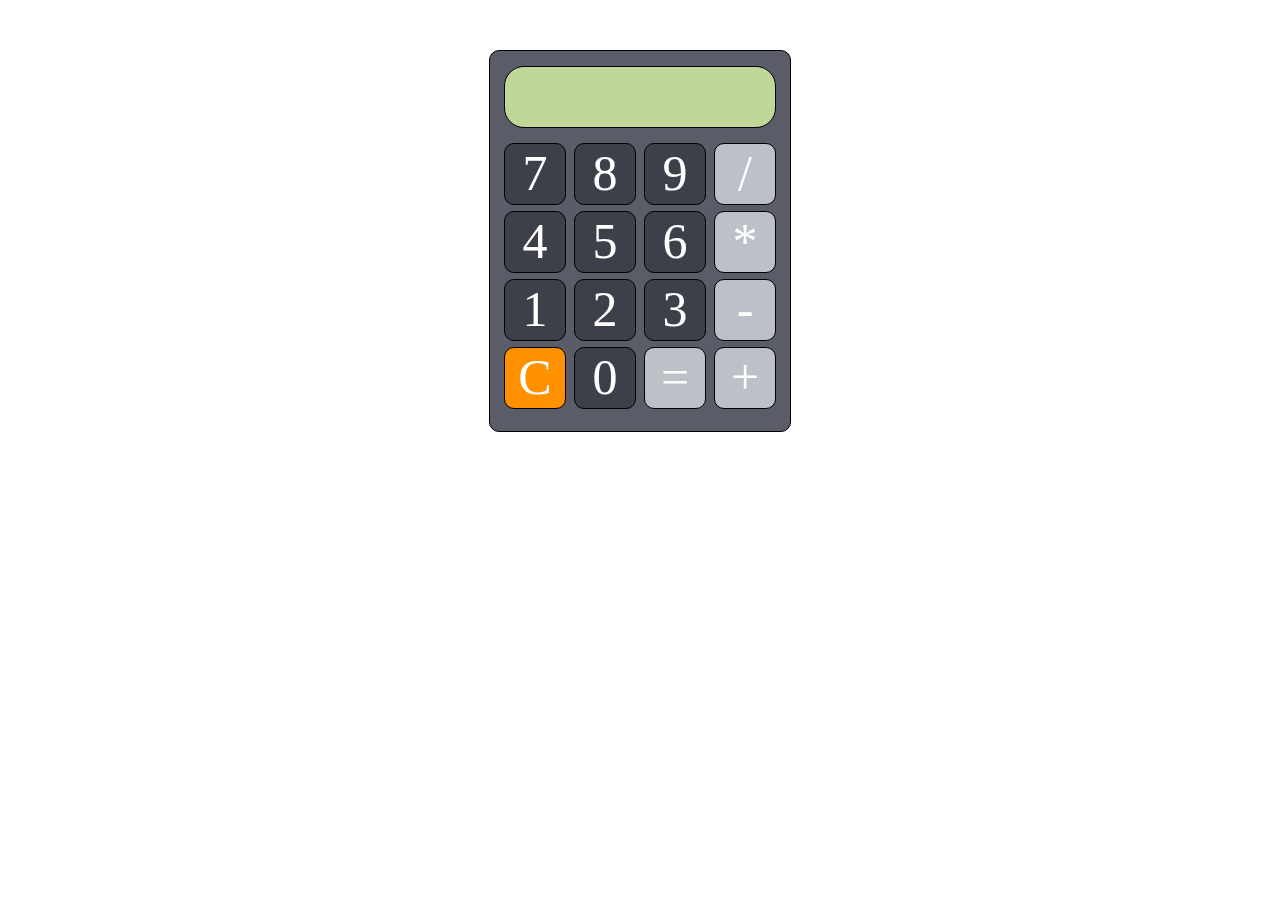
<file: calculator/index.html>
<!DOCTYPE html>
<html lang="en">

<head>
    <meta charset="UTF-8">
    <meta http-equiv="X-UA-Compatible" content="IE=edge">
    <meta name="viewport" content="width=device-width, initial-scale=1.0">
    <link rel="stylesheet" href="style.css">
    <title>CALCULATOR</title>
</head>

<body>
    <div id="container">
        <div id="dijital"><span id="sonuc"></span></div>
        <div id="box">
            <a href="#" class="tus islem">7</a>
            <a href="#" class="tus islem">8</a>
            <a href="#" class="tus islem">9</a>
            <a href="#" class="tus2 islem">/</a>
            <a href="#" class="tus islem">4</a>
            <a href="#" class="tus islem">5</a>
            <a href="#" class="tus islem">6</a>
            <a href="#" class="tus2 islem">*</a>
            <a href="#" class="tus islem">1</a>
            <a href="#" class="tus islem">2</a>
            <a href="#" class="tus islem">3</a>
            <a href="#" class="tus2 islem">-</a>
            <a id="clean" href="#" class="tus2 islem">C</a>
            <a href="#" class="tus islem">0</a>
            <a id="hesapla" href="#" class="tus2 islem">=</a>
            <a href="#" class="tus2 islem">+</a>
        </div>
    </div>
    <script src="javascript.js"></script>
</body>

</html>
</file>
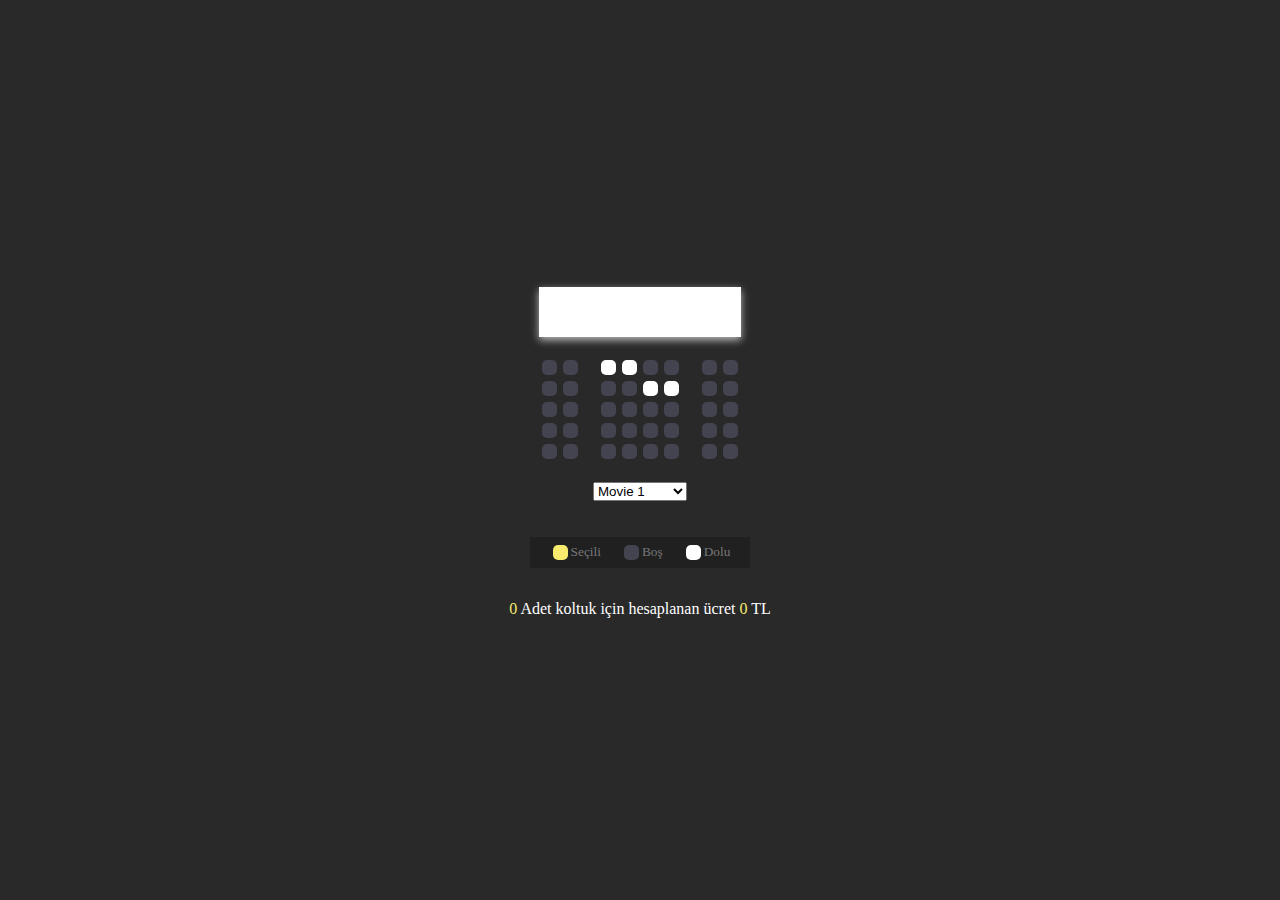
<file: cinema-reserved/index.html>
<!DOCTYPE html>
<html lang="en">

<head>
    <meta charset="UTF-8">
    <meta http-equiv="X-UA-Compatible" content="IE=edge">
    <meta name="viewport" content="width=device-width, initial-scale=1.0">
    <link rel="stylesheet" href="style.css">
    <title>Movie Ticket Reservation</title>
</head>

<body>

    <div class="container">
        <div class="screen"></div>
        <div class="row">
            <div class="seat"></div>
            <div class="seat"></div>
            <div class="seat reserved"></div>
            <div class="seat reserved"></div>
            <div class="seat"></div>
            <div class="seat"></div>
            <div class="seat"></div>
            <div class="seat"></div>
        </div>
        <div class="row">
            <div class="seat"></div>
            <div class="seat"></div>
            <div class="seat"></div>
            <div class="seat"></div>
            <div class="seat reserved"></div>
            <div class="seat reserved"></div>
            <div class="seat"></div>
            <div class="seat"></div>
        </div>
        <div class="row">
            <div class="seat"></div>
            <div class="seat"></div>
            <div class="seat"></div>
            <div class="seat"></div>
            <div class="seat"></div>
            <div class="seat"></div>
            <div class="seat"></div>
            <div class="seat"></div>
        </div>
        <div class="row">
            <div class="seat"></div>
            <div class="seat"></div>
            <div class="seat"></div>
            <div class="seat"></div>
            <div class="seat"></div>
            <div class="seat"></div>
            <div class="seat"></div>
            <div class="seat"></div>
        </div>
        <div class="row">
            <div class="seat"></div>
            <div class="seat"></div>
            <div class="seat"></div>
            <div class="seat"></div>
            <div class="seat"></div>
            <div class="seat"></div>
            <div class="seat"></div>
            <div class="seat"></div>
        </div>
    </div>

    <div class="movie-list">
        <select name="" id="movie">
            <option disabled>Film Seçiniz</option>
            <option value="20">Movie 1</option>
            <option value="30">Movie 2</option>
            <option value="25">Movie 3</option>
        </select>
    </div>

    <ul class="info">
        <li>
            <div class="seat selected"></div>
            <small>Seçili</small>
        </li>
        <li>
            <div class="seat"></div>
            <small>Boş</small>
        </li>
        <li>
            <div class="seat reserved"></div>
            <small>Dolu</small>
        </li>
    </ul>

    <p class="text">
        <span id="count">0</span> Adet koltuk için hesaplanan ücret <span id="amount">0</span> TL
    </p>

    <script src="script.js"></script>
</body>

</html>
</file>
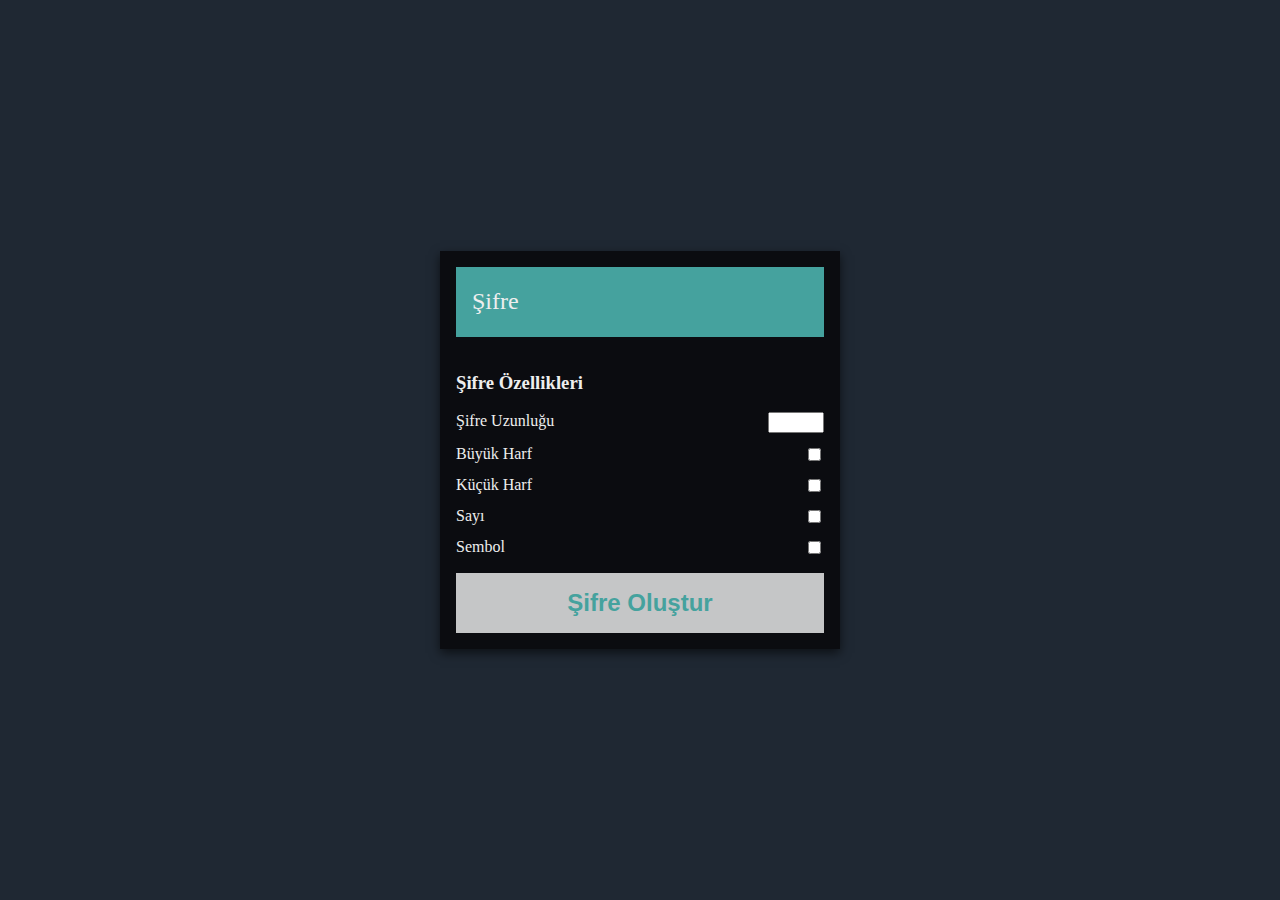
<file: create-password/index.html>
<!DOCTYPE html>
<html lang="en">

<head>
    <meta charset="UTF-8">
    <meta http-equiv="X-UA-Compatible" content="IE=edge">
    <meta name="viewport" content="width=device-width, initial-scale=1.0">
    <link rel="stylesheet" href="index.css">
    <title>Random Password</title>
</head>

<body>
    <div class="pw-container">
        <div class="pw-header">
            <div class="pw">
                <span id="pw">Şifre</span>
                <button id="copy">Kopyala</button>
            </div>
        </div>
        <div class="pw-body">
            <h3>Şifre Özellikleri</h3>
            <div class="form-control">
                <lable for="length">Şifre Uzunluğu</lable>
                <input id="len" type="number" min="8" max="30">
            </div>
            <div class="form-control">
                <lable for="upper">Büyük Harf</lable>
                <input id="upper" type="checkbox">
            </div>
            <div class="form-control">
                <lable for="lower">Küçük Harf</lable>
                <input id="lower" type="checkbox">
            </div>
            <div class="form-control">
                <lable for="number">Sayı</lable>
                <input id="number" type="checkbox">
            </div>
            <div class="form-control">
                <lable for="symbol">Sembol</lable>
                <input id="symbol" type="checkbox">
            </div>
            <button class="generate" id="generate">Şifre Oluştur</button>
        </div>
    </div>
    <script src="index.js"></script>
</body>

</html>
</file>
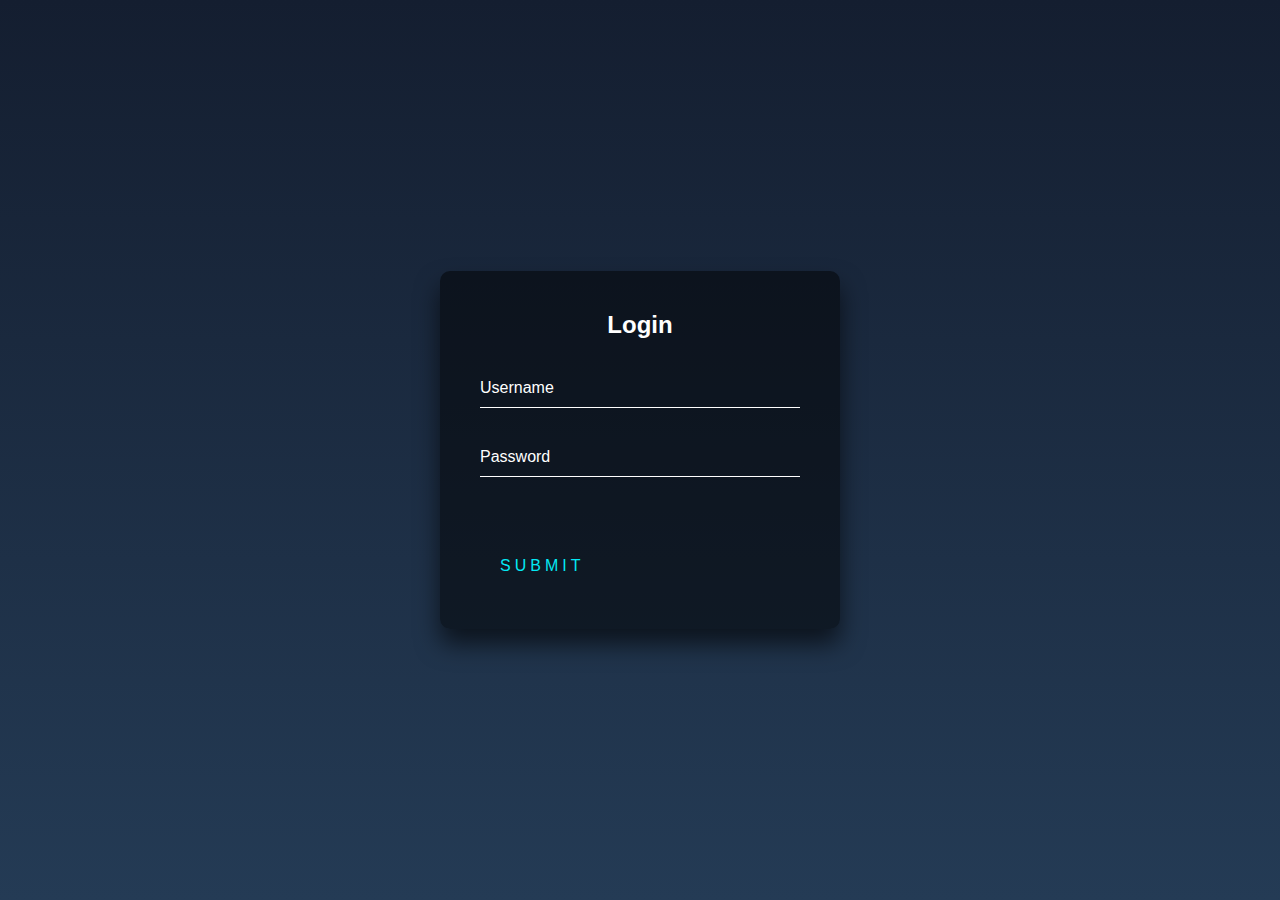
<file: login-form/index.html>
<!DOCTYPE html>
<html lang="en">

<head>
    <meta charset="UTF-8">
    <meta http-equiv="X-UA-Compatible" content="IE=edge">
    <meta name="viewport" content="width=device-width, initial-scale=1.0">
    <link rel="stylesheet" href="style.css">
    <title>login-form</title>
</head>

<body>
    <div class="login-box">
        <h2>Login</h2>
        <form>
            <div class="user-box">
                <input type="text" name="" required="">
                <label>Username</label>
            </div>
            <div class="user-box">
                <input type="password" name="" required="">
                <label>Password</label>
            </div>
            <a href="#">
                <span></span>
                <span></span>
                <span></span>
                <span></span>
                Submit
            </a>
        </form>
    </div>
</body>

</html>
</file>
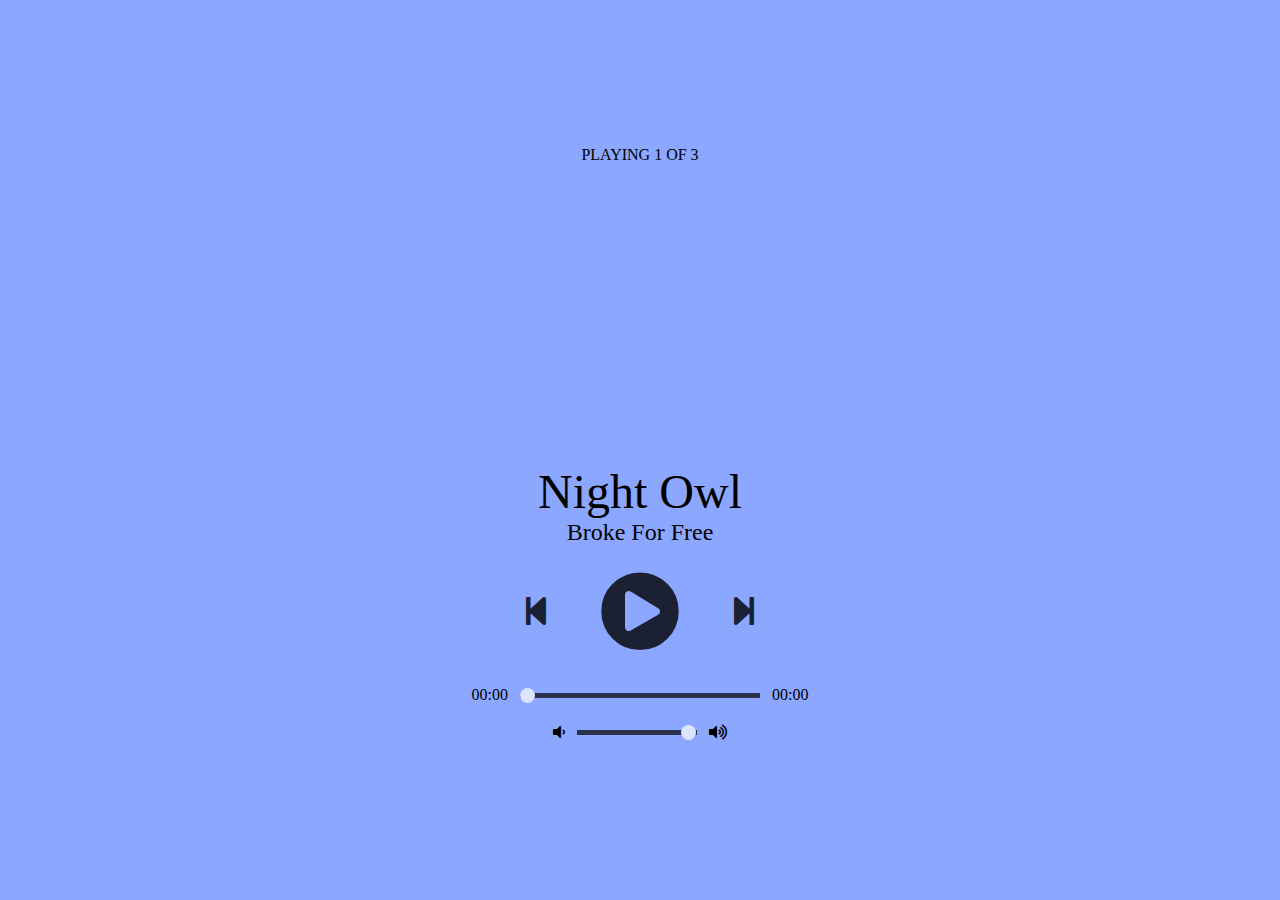
<file: music-player/index.html>
<!DOCTYPE html>
<html lang="en">

<head>
    <meta charset="UTF-8">
    <meta name="viewport" content="width=device-width, initial-scale=1.0">
    <title>Simple Music Player</title>
    <link rel="stylesheet" href="https://cdnjs.cloudflare.com/ajax/libs/font-awesome/5.13.0/css/all.min.css">
    <link rel="stylesheet" type="text/css" href="style.css">
</head>

<body>
    <div class="player">
        <div class="details">
            <div class="now-playing">PLAYING x OF y</div>
            <div class="track-art"></div>
            <div class="track-name">Track Name</div>
            <div class="track-artist">Track Artist</div>
        </div>
        <div class="buttons">
            <div class="prev-track" onclick="prevTrack()"><i class="fa fa-step-backward fa-2x"></i></div>
            <div class="playpause-track" onclick="playpauseTrack()"><i class="fa fa-play-circle fa-5x"></i></div>
            <div class="next-track" onclick="nextTrack()"><i class="fa fa-step-forward fa-2x"></i></div>
        </div>
        <div class="slider_container">
            <div class="current-time">00:00</div>
            <input type="range" min="1" max="100" value="0" class="seek_slider" onchange="seekTo()">
            <div class="total-duration">00:00</div>
        </div>
        <div class="slider_container">
            <i class="fa fa-volume-down"></i>
            <input type="range" min="1" max="100" value="99" class="volume_slider" onchange="setVolume()">
            <i class="fa fa-volume-up"></i>
        </div>
    </div>
    <script src="main.js"></script>
</body>

</html>
</file>
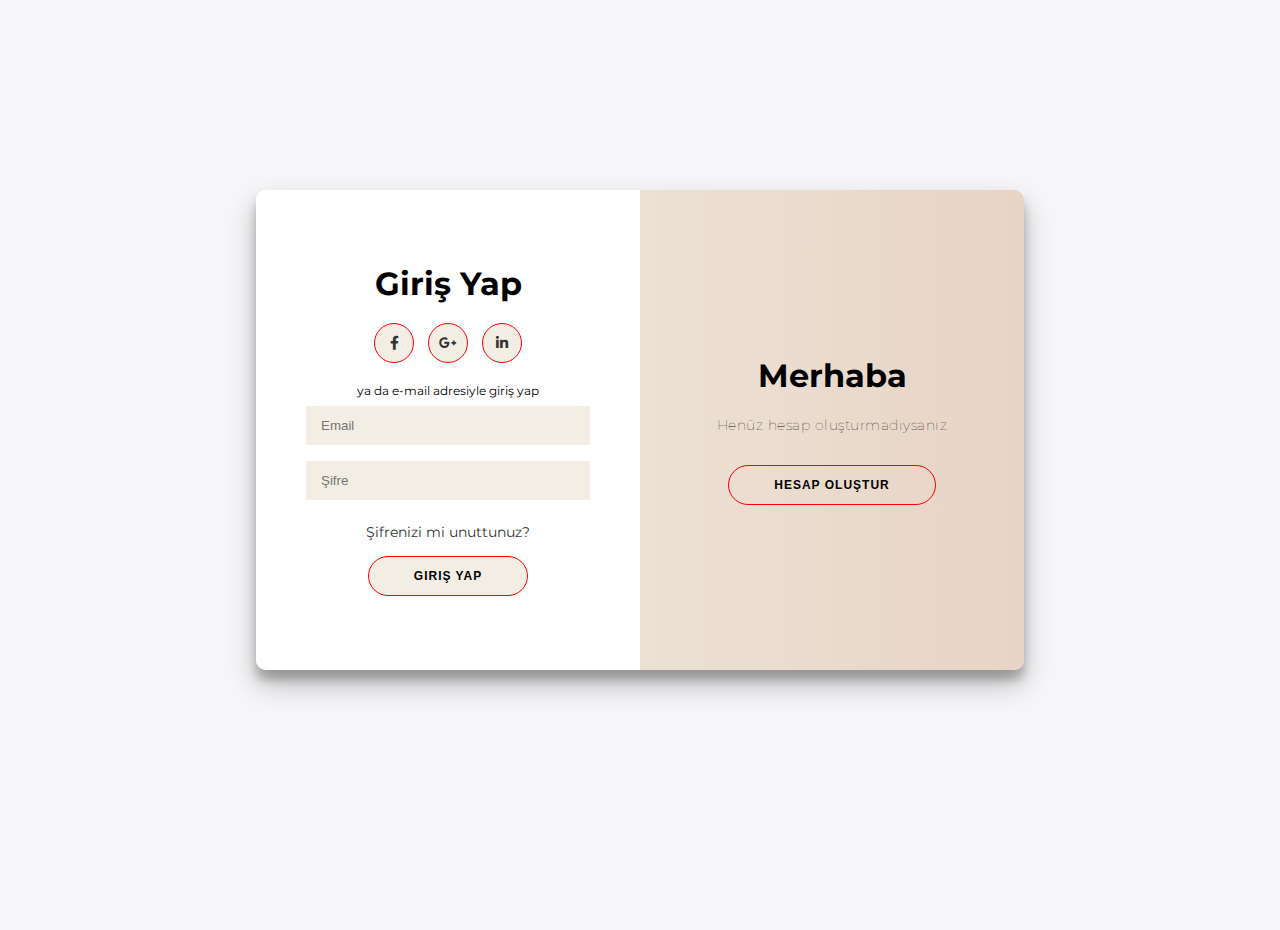
<file: signin-signup-form/index.html>
<!DOCTYPE html>
<html lang="en" dir="ltr">

<head>
    <meta charset="utf-8">
    <title>Login</title>
    <link rel="stylesheet" href="style.css">
    <link href="https://fonts.googleapis.com/css?family=Arvo" rel="stylesheet">
    <link rel='stylesheet' href='https://cdnjs.cloudflare.com/ajax/libs/font-awesome/5.14.0/css/all.min.css'>
</head>

<body>


    <div class="container" id="container">
        <div class="form-container sign-up-container">
            <form action="#">
                <h1>Hesap Oluştur</h1>
                <div class="social-container">
                    <a href="#" class="social"><i class="fab fa-facebook-f"></i></a>
                    <a href="#" class="social"><i class="fab fa-google-plus-g"></i></a>
                    <a href="#" class="social"><i class="fab fa-linkedin-in"></i></a>
                </div>
                <span>ya da e-mail adresinizi kullanarak hesap oluştur</span>
                <input type="text" placeholder="İsim" />
                <input type="email" placeholder="Email" />
                <input type="password" placeholder="Şifre" />
                <button>Kayıt Ol</button>
            </form>
        </div>
        <div class="form-container sign-in-container">
            <form action="#">
                <h1>Giriş Yap</h1>
                <div class="social-container">
                    <a href="#" class="social"><i class="fab fa-facebook-f"></i></a>
                    <a href="#" class="social"><i class="fab fa-google-plus-g"></i></a>
                    <a href="#" class="social"><i class="fab fa-linkedin-in"></i></a>
                </div>
                <span>ya da e-mail adresiyle giriş yap</span>
                <input type="email" placeholder="Email" />
                <input type="password" placeholder="Şifre" />
                <a href="#">Şifrenizi mi unuttunuz?</a>
                <button>Giriş Yap</button>
            </form>
        </div>
        <div class="overlay-container">
            <div class="overlay">
                <div class="overlay-panel overlay-left">
                    <h1>Tekrar Hoşgeldiniz</h1>
                    <p>Lütfen kişisel bilgilerinizin doğruluğundan emin olun.</p>
                    <button class="ghost" id="signIn">Giriş Yap</button>
                </div>
                <div class="overlay-panel overlay-right">
                    <h1>Merhaba</h1>
                    <p>Henüz hesap oluşturmadıysanız</p>
                    <button class="ghost" id="signUp">Hesap Oluştur</button>
                </div>
            </div>
        </div>
    </div>

    <script src="script.js" charset="utf-8"></script>
</body>

</html>
</file>
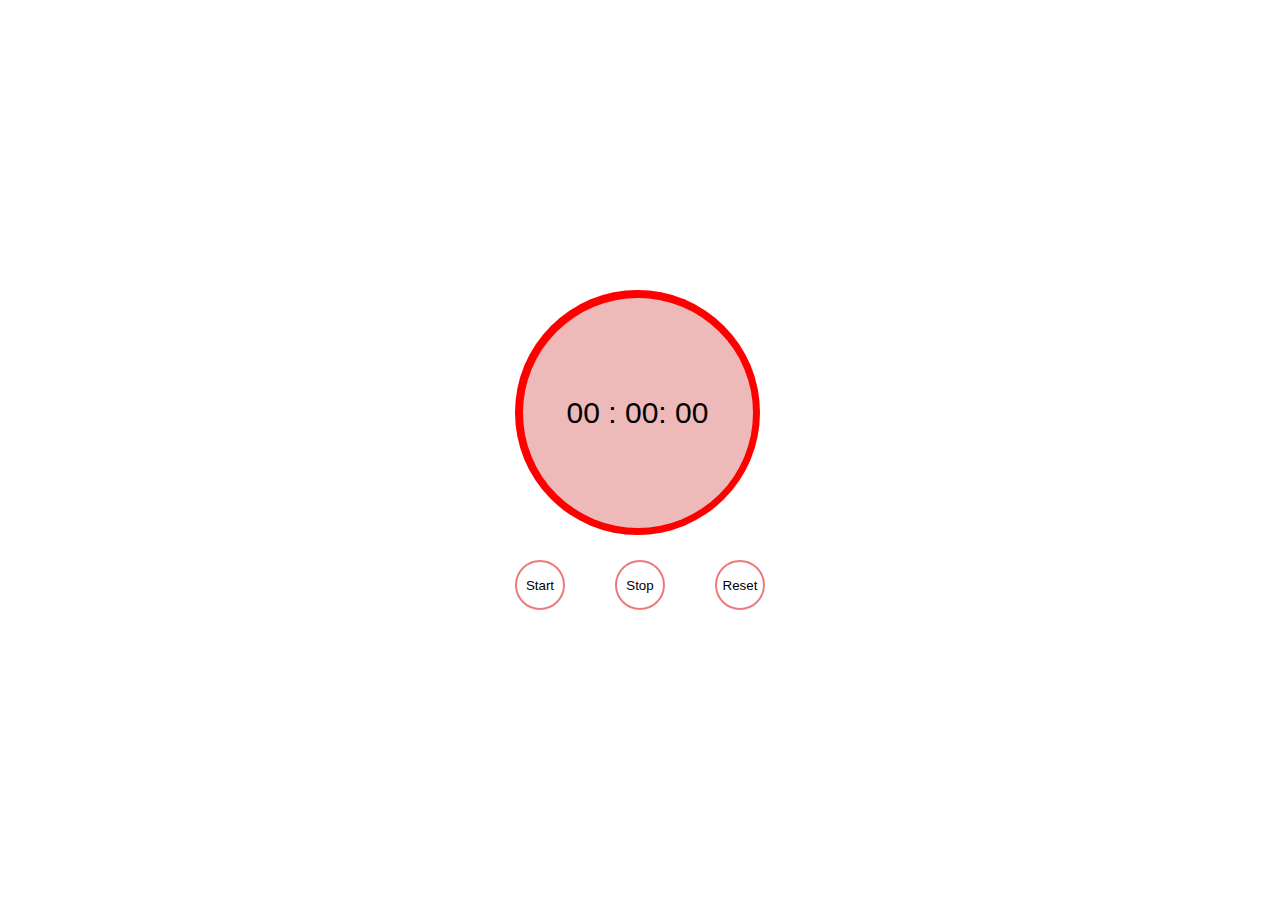
<file: stopwatch/index.html>
<!DOCTYPE html>
<html lang="en" dir="ltr">

<head>
    <meta charset="utf-8">
    <title>Test</title>
    <link rel="stylesheet" href="style.css">
</head>

<body>

    <div class="container">

        <div class="watch">

            <div class="outer">
                <div class="inner">
                    <span class=" text hour">00 :</span>
                    <span class=" text min">&nbsp;00:</span>
                    <span class=" text sec">&nbsp;00</span>
                </div>
            </div>

            <div class="btns">
                <button class="start">Start</button>
                <button class="stop">Stop</button>
                <button class="reset">Reset</button>
            </div>

        </div>

    </div>
    <script src="script.js" charset="utf-8"></script>
</body>

</html>
</file>
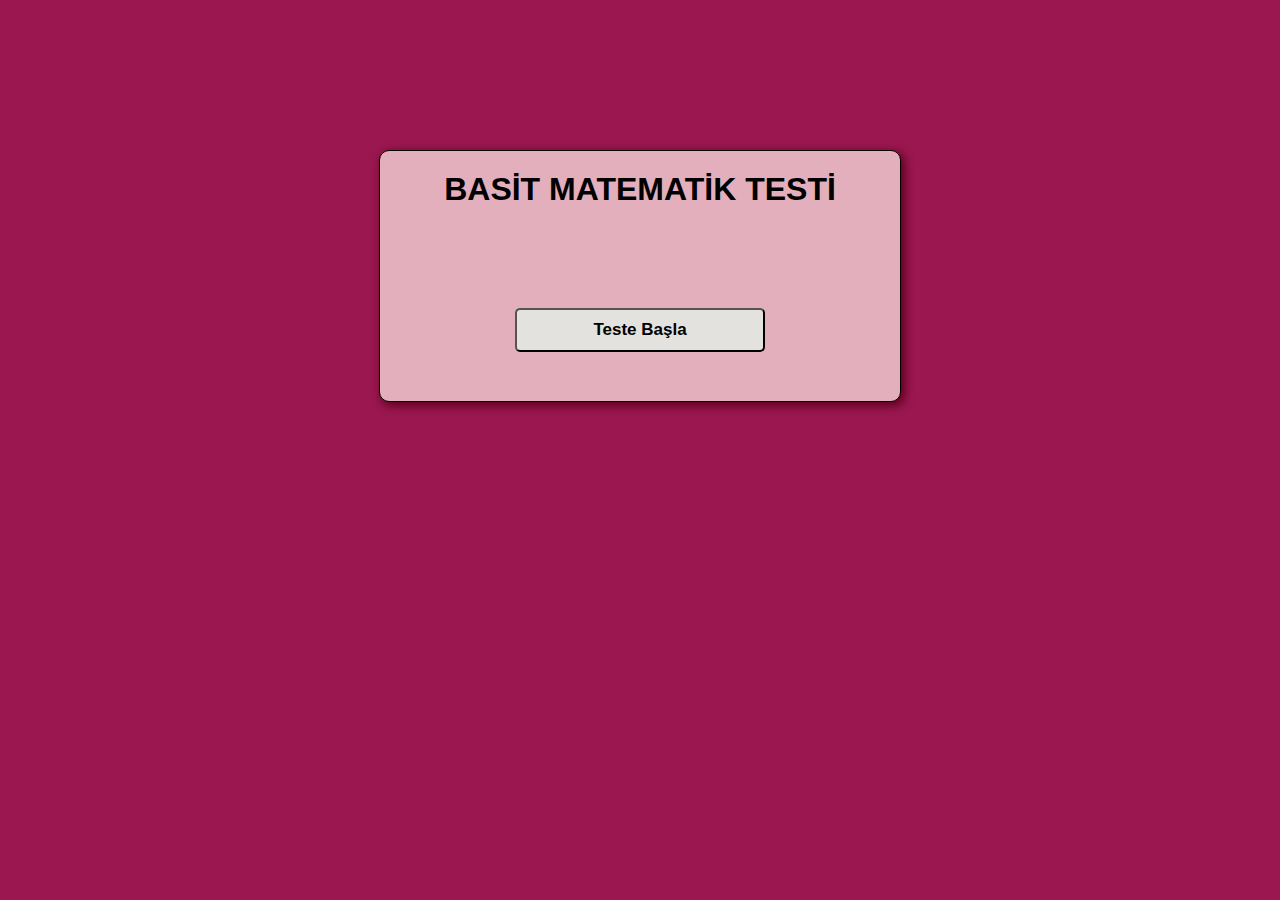
<file: math-test/math.html>
<html lang="en">

<head>
    <meta charset="UTF-8">
    <title>Matematik Uygulaması</title>
    <link rel="stylesheet" href="style.css">
</head>

<body>

    <div id="container">
        <h1 id="baslik">BASİT MATEMATİK TESTİ</h1>
        <div id="box">
            <span id="sayi1" class="sayi"></span>
            <span id="islem"></span>
            <span id="sayi2" class="sayi"></span>
            <span id="esit">=</span>
            <input id="cevap" type="text">
            <div><button id="gonder">Cevapla</button><button id="bitir">Bitir</button></div>
            <div id="skor">Doğru Sayısı: 0</div>
        </div>
        <div id="bilgi1">Doğru Cevap :)</div>
        <div id="bilgi2">Yanlış Cevap :(</div>
        <div><button id="sonraki">Sonraki Soru</button></div>
        <div><button id="basla">Teste Başla</button></div>
    </div>


    <script src="script.js"></script>
</body>

</html>
</file>
<file: calculator/style.css>
#container {
    width: 300px;
    height: 380px;
    border: 1px solid black;
    border-radius: 10px;
    margin: auto;
    margin-top: 50px;
    background: #5A5C68;
}

#dijital {
    width: 270px;
    height: 60px;
    border: 1px solid black;
    border-radius: 20px;
    margin: auto;
    margin-top: 15px;
    background: #C1D798;
}

#box {
    text-align: center;
    margin-top: 15px;
}

.islem {
    font-size: 50px;
    text-decoration: none;
}

.tus {
    width: 60px;
    height: 60px;
    border: 1px solid black;
    border-radius: 10px;
    margin: 0 2px 6px 2px;
    display: inline-block;
    color: #fff;
    background: #3D4049;
}

.tus:hover {
    background: #6d6f77;
}

.tus2:hover {
    background: #6d6f77;
}

.tus2 {
    width: 60px;
    height: 60px;
    border: 1px solid black;
    border-radius: 10px;
    margin: 0 2px 6px 2px;
    display: inline-block;
    color: #fff;
    background: #BCC0C7;
}

#sonuc {
    display: inline-block;
    transform: translate(-0%, 0%);
    font-size: 55px;
    text-align: center;
    width: 270px;
}

#clean {
    background: #FF9100;
}

#clean:hover {
    background: #ffc375;
}
</file>
<file: cinema-reserved/style.css>
body {
    background-color: #292929;
    display: flex;
    flex-direction: column;
    align-items: center;
    justify-content: center;
    height: 100vh;
    /* margin 0 ladığımızda scroll yukarı aşağı hareket etmez */
    margin: 0;
    color: #fff;

}

/* koltuk ayarları */
.seat {
    background-color: #444451;
    height: 15px;
    width: 15px;
    margin: 3px;
    border-radius: 5px;
}

/* seçilen koltuk için */
.seat.selected {
    background-color: #f6eb6f;
}

/* rezervasyonlanan koltuk için */
.seat.reserved {
    background-color: #fff;
}

/* mouse ile üstüne gelinen koltukları kullanıcıya belirtmek */
.seat:not(.reserved):hover {
    cursor: pointer;
    transform: scale(1.3);
}

/* nth özelliğini burda koltuk dizaynı için kullandık (sinema salonu gibi) */
/* koltukları düzenleme; type içi kaçıncı koltuktan öncesi için */
.seat:nth-of-type(2) {
    margin-right: 20px;
}

/* koltukları düzenleme; type içi sondan kaçıncı koltuktan sonrası için */
.seat:nth-last-of-type(3) {
    margin-right: 20px;
}

.row {
    display: flex;
}

/* koltukların üstündeki ekranın ayarları */
.screen {
    background-color: #fff;
    height: 50px;
    width: 100%;
    margin: 20px 0;
    box-shadow: 0 3px 8px rgba(255, 255, 255, 0.7);
}

/* film seçilen kısım */
.movie-list {
    margin: 20px 0;
}

/* koltuk özellikleri */
.info {
    background-color: rgba(0, 0, 0, 0.2);
    padding: 5px 10px;
    color: #777;
    display: flex;

}

/* koltuk farklılıkları */
.info li {
    display: flex;
    /* align ve justify : yatayda ve dikeyde ortalamak için kullanılır */
    align-items: center;
    justify-content: center;
    margin: 0 10px;
}

/* yazı */
p.text span {
    color: #f6eb6f;
}
</file>
<file: create-password/index.css>
@import url('https://fonts.googleapis.com/css2?family=Poppins:wght@200;400;600&display=swap');

* {
    box-sizing: border-box;
}

body {
    margin: 0;
    font-family: "Georgia";
    background-color: #1F2833;
    color: #eee;
    display: flex;
    align-items: center;
    justify-content: center;
    min-height: 100vh;
}

.pw-container {
    width: 400px;
    background-color: #0B0C10;
    box-shadow: 0 4px 10px rgba(0, 0, 0, 0.6);
}

.pw-header {
    padding: 1rem;
}

.pw {
    width: 100%;
    height: 70px;
    background-color: #45A29E;
    display: flex;
    align-items: center;
    position: relative;
    font-size: 1.5rem;
    padding: 1rem;
    /* overflow: auto; */
}

.pw button {
    position: absolute;
    top: 0;
    right: 0;
    transform: translate(0, 50%);
    transition: opacity 0.2s ease, transform 0.2s ease;
    opacity: 0;
    background-color: rgb(35, 5, 66);
    padding: 0.25rem 1rem;
    font-family: inherit;
    font-weight: bold;
    color: #fff;
    border: none;
    cursor: pointer;
}

.pw:hover button {
    opacity: 1;
    transform: translate(0, -80%);
}

.pw-body {
    padding: 0 1rem 1rem;
}

.form-control {
    color: #eee;
    display: flex;
    justify-content: space-between;
    margin: 0.75rem 0;
}

.generate {
    display: block;
    background-color: #C5C6C7;
    color: #45A29E;
    font-weight: bold;
    padding: 1rem;
    font-size: 1.5rem;
    margin-top: 1rem;
    border: none;
    width: 100%;
    cursor: pointer;
}
</file>
<file: login-form/style.css>
html {
    height: 100%;
}

body {
    margin: 0;
    padding: 0;
    font-family: sans-serif;
    background: linear-gradient(#141e30, #243b55);
    /*arka plan rengi*/
}

.login-box {
    position: absolute;
    top: 50%;
    left: 50%;
    width: 400px;
    padding: 40px;
    transform: translate(-50%, -50%);
    background: rgba(0, 0, 0, .5);
    box-sizing: border-box;
    box-shadow: 0 15px 25px rgba(0, 0, 0, .6);
    border-radius: 10px;
}

.login-box h2 {
    margin: 0 0 30px;
    padding: 0;
    color: #fff;
    text-align: center;
}

.login-box .user-box {
    position: relative;
}

.login-box .user-box input {
    width: 100%;
    padding: 10px 0;
    font-size: 16px;
    color: #fff;
    margin-bottom: 30px;
    border: none;
    border-bottom: 1px solid #fff;
    outline: none;
    background: transparent;
}

.login-box .user-box label {
    position: absolute;
    top: 0;
    left: 0;
    padding: 10px 0;
    font-size: 16px;
    color: #fff;
    pointer-events: none;
    transition: .5s;
}

.login-box .user-box input:focus~label,
.login-box .user-box input:valid~label {
    top: -20px;
    left: 0;
    color: #03e9f4;
    /* username ve passworda basıldıktan sonra üste gözüken yazının rengi*/
    font-size: 12px;
}

.login-box form a {
    position: relative;
    display: inline-block;
    padding: 10px 20px;
    color: #03e9f4;
    /*submit rengi*/
    font-size: 16px;
    text-decoration: none;
    text-transform: uppercase;
    overflow: hidden;
    transition: .5s;
    margin-top: 40px;
    letter-spacing: 4px
}

.login-box a:hover {
    background: #00f2ff;
    /*mouse submitin üstüne gelince olan renk*/
    color: #fff;
    /*mouse submitin üstüne gelince yazının rengi */
    border-radius: 5px;
    box-shadow: 0 0 5px #03e9f4,
        0 0 25px #03e9f4,
        0 0 50px #03e9f4,
        0 0 100px #03e9f4;
    /* submit butonu etrafındaki renkler*/
}

.login-box a span {
    position: absolute;
    display: block;
}

.login-box a span:nth-child(1) {
    /*submit butonu üstündeki çizgi rengi*/
    top: 0;
    left: -100%;
    width: 100%;
    height: 2px;
    background: linear-gradient(90deg, transparent, #0fa7af);
    animation: btn-anim1 1s linear infinite;
}

@keyframes btn-anim1 {
    0% {
        left: -100%;
    }

    50%,
    100% {
        left: 100%;
    }
}

.login-box a span:nth-child(2) {
    /*submit butonu sağındaki çizgi rengi*/
    top: -100%;
    right: 0;
    width: 2px;
    height: 100%;
    background: linear-gradient(180deg, transparent, #178f96);
    animation: btn-anim2 1s linear infinite;
    animation-delay: .25s
}

@keyframes btn-anim2 {
    0% {
        top: -100%;
    }

    50%,
    100% {
        top: 100%;
    }
}

.login-box a span:nth-child(3) {
    /*submit butonu solundaki çizgi rengi*/
    bottom: 0;
    right: -100%;
    width: 100%;
    height: 2px;
    background: linear-gradient(270deg, transparent, #03e9f4);
    animation: btn-anim3 1s linear infinite;
    animation-delay: .5s
}

@keyframes btn-anim3 {
    0% {
        right: -100%;
    }

    50%,
    100% {
        right: 100%;
    }
}

.login-box a span:nth-child(4) {
    /*submit butonu altındaki çizgi rengi*/
    bottom: -100%;
    left: 0;
    width: 2px;
    height: 100%;
    background: linear-gradient(360deg, transparent, #03e9f4);
    animation: btn-anim4 1s linear infinite;
    animation-delay: .75s
}

@keyframes btn-anim4 {
    0% {
        bottom: -100%;
    }

    50%,
    100% {
        bottom: 100%;
    }
}
</file>
<file: music-player/style.css>
body {
    background-color: lightgreen;

    /* Arka plan rengini yumuşak bir şekilde değiştirin */
    transition: background-color .5s;
}

.player {
    height: 95vh;
    display: flex;
    align-items: center;
    flex-direction: column;
    justify-content: center;
}

.details {
    display: flex;
    align-items: center;
    flex-direction: column;
    justify-content: center;
    margin-top: 25px;
}

.track-art {
    margin: 25px;
    height: 250px;
    width: 250px;
    background-image: url("https://images.pexels.com/photos/262034/pexels-photo-262034.jpeg?auto=compress&cs=tinysrgb&dpr=3&h=750&w=1260");
    background-size: cover;
    border-radius: 15%;
}

.now-playing {
    font-size: 1rem;
}

.track-name {
    font-size: 3rem;
}

.track-artist {
    font-size: 1.5rem;
}

.buttons {
    display: flex;
    flex-direction: row;
    align-items: center;
}

.playpause-track,
.prev-track,
.next-track {
    padding: 25px;
    opacity: 0.8;

    /* Opaklığı yumuşak bir şekilde değiştir */
    transition: opacity .2s;
}

.playpause-track:hover,
.prev-track:hover,
.next-track:hover {
    opacity: 1.0;
}

.slider_container {
    width: 75%;
    max-width: 400px;
    display: flex;
    justify-content: center;
    align-items: center;
}

/* Kaydırıcının görünümünü değiştir */
.seek_slider,
.volume_slider {
    -webkit-appearance: none;
    -moz-appearance: none;
    appearance: none;
    height: 5px;
    background: black;
    opacity: 0.7;
    -webkit-transition: .2s;
    transition: opacity .2s;
}

/* Kaydırıcı başparmağının görünümünü değiştir */
.seek_slider::-webkit-slider-thumb,
.volume_slider::-webkit-slider-thumb {
    -webkit-appearance: none;
    -moz-appearance: none;
    appearance: none;
    width: 15px;
    height: 15px;
    background: white;
    cursor: pointer;
    border-radius: 50%;
}

.seek_slider:hover,
.volume_slider:hover {
    opacity: 1.0;
}

.seek_slider {
    width: 60%;
}

.volume_slider {
    width: 30%;
}

.current-time,
.total-duration {
    padding: 10px;
}

i.fa-volume-down,
i.fa-volume-up {
    padding: 10px;
}

i.fa-play-circle,
i.fa-pause-circle,
i.fa-step-forward,
i.fa-step-backward {
    cursor: pointer;
}
</file>
<file: signin-signup-form/style.css>
@import url('https://fonts.googleapis.com/css?family=Montserrat:400,800');

* {
    box-sizing: border-box;
}

body {
    background: #f6f5f7;
    display: flex;
    justify-content: center;
    align-items: center;
    flex-direction: column;
    font-family: 'Montserrat', sans-serif;
    height: 100vh;
    margin: -20px 0 50px;
}

h1 {
    font-weight: bold;
    margin: 0;
}

h2 {
    text-align: center;
}

p {
    font-size: 14px;
    font-weight: 100;
    line-height: 20px;
    letter-spacing: 0.5px;
    margin: 20px 0 30px;
}

span {
    font-size: 12px;
}

a {
    color: #333;
    font-size: 14px;
    text-decoration: none;
    margin: 15px 0;
}

button {
    border-radius: 20px;
    border: 1px solid #F2eee3;
    background-color: #F2eee3;
    color: black;
    font-size: 12px;
    font-weight: bold;
    padding: 12px 45px;
    letter-spacing: 1px;
    text-transform: uppercase;
    transition: transform 80ms ease-in;
    border-color: red;
}

button:active {
    transform: scale(0.95);
}

button:focus {
    outline: none;
}

button.ghost {
    background-color: transparent;
    border-color: red;
}

form {
    background-color: #FFFFFF;
    display: flex;
    align-items: center;
    justify-content: center;
    flex-direction: column;
    padding: 0 50px;
    height: 100%;
    text-align: center;
}

input {
    background-color: #f2eee3;
    border: none;
    padding: 12px 15px;
    margin: 8px 0;
    width: 100%;
}

.container {
    background-color: #fff;
    border-radius: 10px;
    box-shadow: 0 14px 28px rgba(0, 0, 0, 0.25),
        0 10px 10px rgba(0, 0, 0, 0.22);
    position: relative;
    overflow: hidden;
    width: 768px;
    max-width: 100%;
    min-height: 480px;
}

.form-container {
    position: absolute;
    top: 0;
    height: 100%;
    transition: all 0.6s ease-in-out;
}

.sign-in-container {
    left: 0;
    width: 50%;
    z-index: 2;
}

.container.right-panel-active .sign-in-container {
    transform: translateX(100%);
}

.sign-up-container {
    left: 0;
    width: 50%;
    opacity: 0;
    z-index: 1;
}

.container.right-panel-active .sign-up-container {
    transform: translateX(100%);
    opacity: 1;
    z-index: 5;
    animation: show 0.6s;
}

@keyframes show {

    0%,
    49.99% {
        opacity: 0;
        z-index: 1;
    }

    50%,
    100% {
        opacity: 1;
        z-index: 5;
    }
}

.overlay-container {
    position: absolute;
    top: 0;
    left: 50%;
    width: 50%;
    height: 100%;
    overflow: hidden;
    transition: transform 0.6s ease-in-out;
    z-index: 100;
}

.container.right-panel-active .overlay-container {
    transform: translateX(-100%);
}

.overlay {
    background: #F2eee3;
    background: -webkit-linear-gradient(to right, #F2eee3, #e7d4c5);
    background: linear-gradient(to right, #F2eee3, #e7d4c5);
    background-repeat: no-repeat;
    background-size: cover;
    background-position: 0 0;
    color: black;
    position: relative;
    left: -100%;
    height: 100%;
    width: 200%;
    transform: translateX(0);
    transition: transform 0.6s ease-in-out;
}

.container.right-panel-active .overlay {
    transform: translateX(50%);
}

.overlay-panel {
    position: absolute;
    display: flex;
    align-items: center;
    justify-content: center;
    flex-direction: column;
    padding: 0 40px;
    text-align: center;
    top: 0;
    height: 100%;
    width: 50%;
    transform: translateX(0);
    transition: transform 0.6s ease-in-out;
}

.overlay-left {
    transform: translateX(-20%);
}

.container.right-panel-active .overlay-left {
    transform: translateX(0);
}

.overlay-right {
    right: 0;
    transform: translateX(0);
}

.container.right-panel-active .overlay-right {
    transform: translateX(20%);
}

.social-container {
    margin: 20px 0;
}

.social-container a {
    border: 1px solid red;
    border-radius: 50%;
    display: inline-flex;
    justify-content: center;
    align-items: center;
    margin: 0 5px;
    height: 40px;
    width: 40px;
    background: #f2eee3;
}
</file>
<file: stopwatch/style.css>
* {
    margin: 0;
    padding: 0;
}

body {
    font-family: sans-serif;
    font-size: 16px;
    width: 100%;
    height: 100vh;
    /*arka plan rengi*/
    background-color: #ffffff;
    display: flex;
    justify-content: center;
    align-items: center;
}

.outer {
    width: 245px;
    height: 245px;
    border-radius: 50%;
    /*sayacın çerçevesinin rengi*/
    background: rgb(255, 0, 0);
    display: flex;
    justify-content: center;
    align-items: center;
}

.inner {
    width: 230px;
    height: 230px;
    border-radius: 50%;
    /*sayacın içinin rengi*/
    background-color: #eeb9b9;
    display: flex;
    justify-content: center;
    align-items: center;
}

.text {
    color: black;
    font-size: 30px;
}

.btns {
    display: flex;
    justify-content: space-between;
    width: 250px;
    margin-top: 25px;
}

button {
    width: 50px;
    height: 50px;
    border-radius: 50%;
    /*butonların çerçevelerinin rengi*/
    border: 2px solid rgb(235, 123, 123);
    /*butonların arka planlarının rengi*/
    background-color: #ffffff;

    color: black;
}

button:hover {
    background-color: white;
    color: black;
    cursor: pointer;
}
</file>
<file: math-test/style.css>
* {
    margin: 0;
    padding: 0;
    font-family: 'Encode Sans SC', sans-serif;
}

body {
    background: #9A1750;
}

#container {
    width: 520px;
    height: 250px;
    margin: auto;
    margin-top: 150px;
    border: 1px solid black;
    box-shadow: 3px 3px 10px 1px #5D001E;
    border-radius: 10px;
    background: #E3AFBC;
}

#baslik {
    text-align: center;
    padding-top: 20px;
}

#box {
    margin-top: 30px;
    text-align: center;
}

.sayi {
    font-size: 35px;
    margin-right: 5px;
}

#islem {
    font-size: 35px;
    margin-right: 5px;
}

#esit {
    font-size: 35px;
    margin-right: 5px;
}

#cevap {
    width: 75px;
    font-size: 30px;
    text-align: center;
    border-radius: 3px;
}

#gonder {
    font-size: 17px;
    padding: 10px;
    width: 120px;
    border-radius: 5px;
    display: inline-block;
    margin: 18px auto 0 auto;
    margin-right: 15px;
    background: #28a745;
}

#bitir {
    font-size: 17px;
    padding: 10px;
    width: 85px;
    border-radius: 5px;
    display: inline-block;
    margin: 18px auto 0 auto;
    margin-right: 15px;
    background: #dc3545;
}

#sonraki {
    font-size: 17px;
    padding: 10px;
    width: 250px;
    border-radius: 5px;
    display: block;
    margin: 40px auto 0 auto;
}

#basla {
    font-size: 17px;
    padding: 10px;
    width: 250px;
    border-radius: 5px;
    display: block;
    margin: 100px auto 0 auto;
    background: #E3E2DF;
    color: black;
}

#skor {
    font-size: 20px;
    text-align: center;
    margin-top: 15px;
}

#bilgi1 {
    text-align: center;
    color: #EE4C7C;
    font-size: 25px;
    margin-top: 35px;
    display: none;
    font-weight: 600;
}

#bilgi2 {
    font-weight: 600;
    text-align: center;
    color: darkred;
    font-size: 25px;
    margin-top: 35px;
    display: none;
}

button {
    font-weight: 600;
}

button:hover {
    cursor: pointer;
}
</file>
